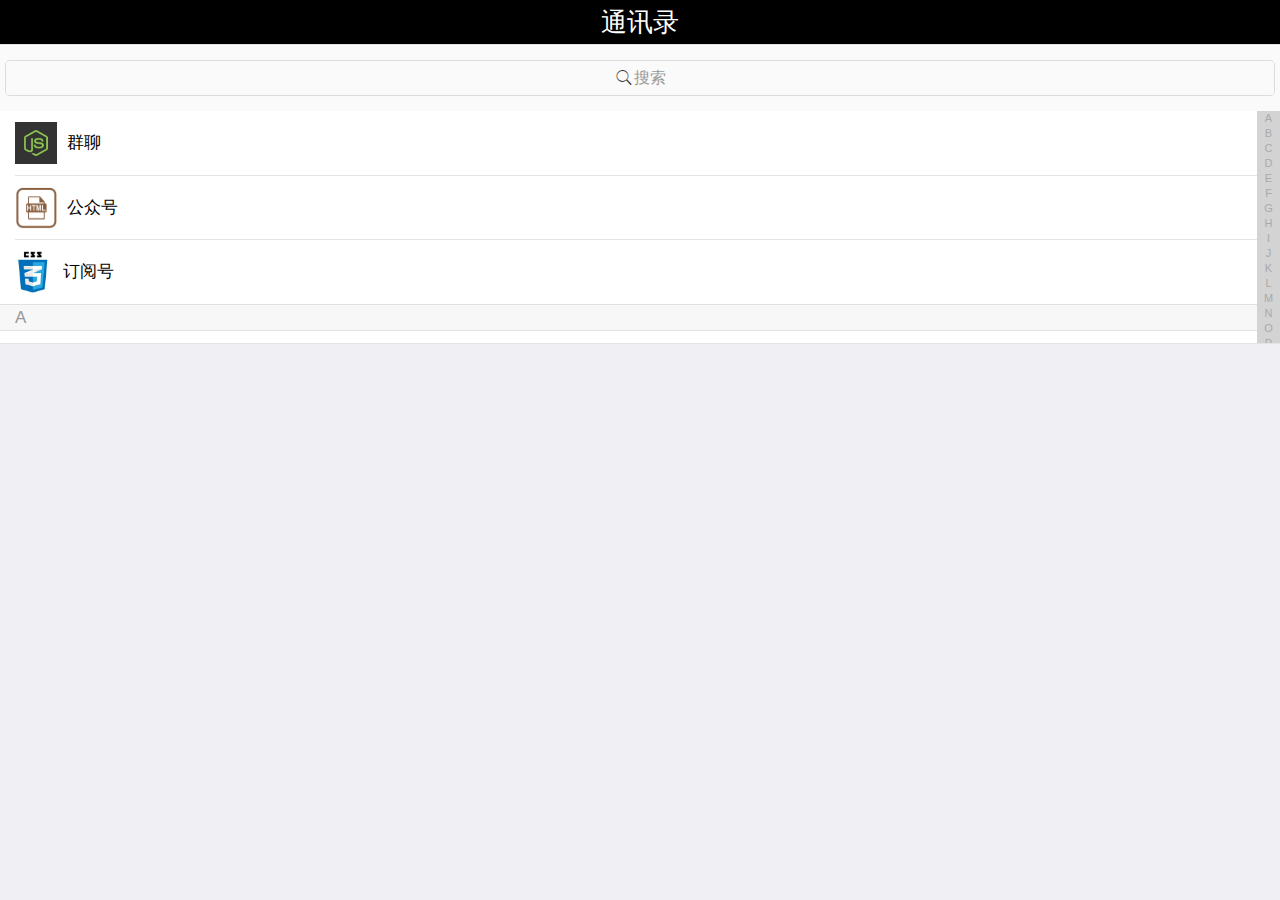
<file: models/address-book/address-book.html>
<!DOCTYPE html>
<html>
	<head>
		<meta charset="UTF-8">
		<meta name="viewport" content="width=device-width,initial-scale=1,minimum-scale=1,maximum-scale=1,user-scalable=no" />	
		<title></title>
		<link rel="stylesheet" type="text/css" href="../../common/mui.css"/>
		<link rel="stylesheet" type="text/css" href="address-book.css"/>
		<link href="../../common/mui.indexedlist.css" rel="stylesheet" />

	</head>
	<body>
		
		<header class="mui-bar mui-bar-nav">
			<h1 class="mui-title">通讯录</h1>
		</header>
		
		<div class="mui-content">
			<div id='list' class="mui-indexed-list">
				
				<div class="mui-indexed-list-search mui-input-row mui-search">
					<input type="search" class="mui-input-clear mui-indexed-list-search-input" placeholder="搜索">
				</div>
				
				<div class="mui-indexed-list-bar">
					<a>A</a>
					<a>B</a>
					<a>C</a>
					<a>D</a>
					<a>E</a>
					<a>F</a>
					<a>G</a>
					<a>H</a>
					<a>I</a>
					<a>J</a>
					<a>K</a>
					<a>L</a>
					<a>M</a>
					<a>N</a>
					<a>O</a>
					<a>P</a>
					<a>Q</a>
					<a>R</a>
					<a>S</a>
					<a>T</a>
					<a>U</a>
					<a>V</a>
					<a>W</a>
					<a>X</a>
					<a>Y</a>
					<a>Z</a>
				</div>
				<div class="mui-indexed-list-alert"></div>
				<div class="mui-indexed-list-inner">
					<div class="mui-indexed-list-empty-alert">没有数据</div>
					<ul class="mui-table-view">


						    <li class="mui-table-view-cell mui-media">
						        <a href="javascript:;">
						            <img class="mui-media-object mui-pull-left" src="../../img/tech1.png">
						            <div class="mui-media-body">
						                群聊

						            </div>
						        </a>
						    </li>
						    <li class="mui-table-view-cell mui-media">
						        <a href="javascript:;">
						            <img class="mui-media-object mui-pull-left" src="../../img/tech2.png">
						            <div class="mui-media-body">
						                公众号

						            </div>
						        </a>
						    </li>
						    <li class="mui-table-view-cell mui-media">
						        <a href="javascript:;">
						            <img class="mui-media-object mui-pull-left" src="../../img/tech3.png">
						            <div class="mui-media-body">
						                订阅号

						            </div>
						        </a>
						    </li>
						<li data-group="A" class="mui-table-view-divider mui-indexed-list-group">A</li>
						<li data-value="AKU" data-tags="AKeSu" class="mui-table-view-cell mui-indexed-list-item">阿克苏机场</li>
						<li data-value="BPL" data-tags="ALaShanKou" class="mui-table-view-cell mui-indexed-list-item">阿拉山口机场</li>
						<li data-value="AAT" data-tags="ALeTai" class="mui-table-view-cell mui-indexed-list-item">阿勒泰机场</li>
						<li data-value="NGQ" data-tags="ALiKunSha" class="mui-table-view-cell mui-indexed-list-item">阿里昆莎机场</li>
						<li data-value="AQG" data-tags="AnQingTianZhuShan" class="mui-table-view-cell mui-indexed-list-item">安庆天柱山机场</li>
						<li data-value="MFM" data-tags="AoMenGuoJi" class="mui-table-view-cell mui-indexed-list-item">澳门国际机场</li>
						<li data-group="B" class="mui-table-view-divider mui-indexed-list-group">B</li>
						<li data-value="BSD" data-tags="BaoShan" class="mui-table-view-cell mui-indexed-list-item">保山机场</li>
						<li data-value="BAV" data-tags="BaoTou" class="mui-table-view-cell mui-indexed-list-item">包头机场</li>
						<li data-value="BHY" data-tags="BeiHaiFuCheng" class="mui-table-view-cell mui-indexed-list-item">北海福成机场</li>
						<li data-value="NAY" data-tags="BeiJingNanYuan" class="mui-table-view-cell mui-indexed-list-item">北京南苑机场</li>
						<li data-value="PEK" data-tags="BeiJingShouDuGuoJi" class="mui-table-view-cell mui-indexed-list-item">北京首都国际机场</li>
						<li data-group="C" class="mui-table-view-divider mui-indexed-list-group">C</li>
						<li data-value="NBS" data-tags="ChangBaiShan" class="mui-table-view-cell mui-indexed-list-item">长白山机场</li>
						<li data-value="CGQ" data-tags="ChangChunLongJiaGuoJi" class="mui-table-view-cell mui-indexed-list-item">长春龙嘉国际机场</li>
						<li data-value="CGD" data-tags="ChangDeTaoHuaYuan" class="mui-table-view-cell mui-indexed-list-item">常德桃花源机场</li>
						<li data-value="BPX" data-tags="ChangDuBangDa" class="mui-table-view-cell mui-indexed-list-item">昌都邦达机场</li>
						<li data-value="CSX" data-tags="ChangShaHuangHuaGuoJi" class="mui-table-view-cell mui-indexed-list-item">长沙黄花国际机场</li>
						<li data-value="CIH" data-tags="ChangZhiWangCun" class="mui-table-view-cell mui-indexed-list-item">长治王村机场</li>
						<li data-value="CZX" data-tags="ChangZhouBenNiu" class="mui-table-view-cell mui-indexed-list-item">常州奔牛机场</li>
						<li data-value="CTU" data-tags="ChengDuShuangLiuGuoJi" class="mui-table-view-cell mui-indexed-list-item">成都双流国际机场</li>
						<li data-value="CIF" data-tags="ChiFeng" class="mui-table-view-cell mui-indexed-list-item">赤峰机场</li>
						<li data-group="D" class="mui-table-view-divider mui-indexed-list-group">D</li>
						<li data-value="DLU" data-tags="DaLi" class="mui-table-view-cell mui-indexed-list-item">大理机场</li>
						<li data-value="DLC" data-tags="DaLianZhouShuiZiGuoJi" class="mui-table-view-cell mui-indexed-list-item">大连周水子国际机场</li>
						<li data-value="DQA" data-tags="DaQingSaErTu" class="mui-table-view-cell mui-indexed-list-item">大庆萨尔图机场</li>
						<li data-value="DAT" data-tags="DaTongDongWangZhuang" class="mui-table-view-cell mui-indexed-list-item">大同东王庄机场</li>
						<li data-value="DAX" data-tags="DaZhouHeShi" class="mui-table-view-cell mui-indexed-list-item">达州河市机场</li>
						<li data-value="DDG" data-tags="DanDongLangTou" class="mui-table-view-cell mui-indexed-list-item">丹东浪头机场</li>
						<li data-value="LUM" data-tags="DeHongMangShi" class="mui-table-view-cell mui-indexed-list-item">德宏芒市机场</li>
						<li data-value="DIG" data-tags="DiQingXiangGeLiLa" class="mui-table-view-cell mui-indexed-list-item">迪庆香格里拉机场</li>
						<li data-value="DOY" data-tags="DongYing" class="mui-table-view-cell mui-indexed-list-item">东营机场</li>
						<li data-value="DNH" data-tags="DunHuang" class="mui-table-view-cell mui-indexed-list-item">敦煌机场</li>
						<li data-group="E" class="mui-table-view-divider mui-indexed-list-group">E</li>
						<li data-value="DSN" data-tags="EErDuoSi" class="mui-table-view-cell mui-indexed-list-item">鄂尔多斯机场</li>
						<li data-value="ENH" data-tags="EnShiXuJiaPing" class="mui-table-view-cell mui-indexed-list-item">恩施许家坪机场</li>
						<li data-value="ERL" data-tags="ErLianHaoTeSaiWuSuGuoJi" class="mui-table-view-cell mui-indexed-list-item">二连浩特赛乌苏国际机场</li>
						<li data-group="F" class="mui-table-view-divider mui-indexed-list-group">F</li>
						<li data-value="FUG" data-tags="FuYangXiGuan" class="mui-table-view-cell mui-indexed-list-item">阜阳西关机场</li>
						<li data-value="FOC" data-tags="FuZhouChangLeGuoJi" class="mui-table-view-cell mui-indexed-list-item">福州长乐国际机场</li>
						<li data-group="G" class="mui-table-view-divider mui-indexed-list-group">G</li>
						<li data-value="KOW" data-tags="GanZhouHuangJin" class="mui-table-view-cell mui-indexed-list-item">赣州黄金机场</li>
						<li data-value="GOQ" data-tags="GeErMu" class="mui-table-view-cell mui-indexed-list-item">格尔木机场</li>
						<li data-value="GYU" data-tags="GuYuanLiuPanShan" class="mui-table-view-cell mui-indexed-list-item">固原六盘山机场</li>
						<li data-value="GYS" data-tags="GuangYuanPanLong" class="mui-table-view-cell mui-indexed-list-item">广元盘龙机场</li>
						<li data-value="CAN" data-tags="GuangZhouBaiYunGuoJi" class="mui-table-view-cell mui-indexed-list-item">广州白云国际机场</li>
						<li data-value="KWL" data-tags="GuiLinLiangJiangGuoJi" class="mui-table-view-cell mui-indexed-list-item">桂林两江国际机场</li>
						<li data-value="KWE" data-tags="GuiYangLongDongBaoGuoJi" class="mui-table-view-cell mui-indexed-list-item">贵阳龙洞堡国际机场</li>
						<li data-group="H" class="mui-table-view-divider mui-indexed-list-group">H</li>
						<li data-value="HRB" data-tags="HaErBinTaiPingGuoJi" class="mui-table-view-cell mui-indexed-list-item">哈尔滨太平国际机场</li>
						<li data-value="HMI" data-tags="HaMi" class="mui-table-view-cell mui-indexed-list-item">哈密机场</li>
						<li data-value="HAK" data-tags="HaiKouMeiLanGuoJi" class="mui-table-view-cell mui-indexed-list-item">海口美兰国际机场</li>
						<li data-value="HLD" data-tags="HaiLaErDongShanGuoJi" class="mui-table-view-cell mui-indexed-list-item">海拉尔东山国际机场</li>
						<li data-value="HDG" data-tags="HanDan" class="mui-table-view-cell mui-indexed-list-item">邯郸机场</li>
						<li data-value="HZG" data-tags="HanZhong" class="mui-table-view-cell mui-indexed-list-item">汉中机场</li>
						<li data-value="HGH" data-tags="HangZhouXiaoShanGuoJi" class="mui-table-view-cell mui-indexed-list-item">杭州萧山国际机场</li>
						<li data-value="HFE" data-tags="HeFeiLuoGangGuoJi" class="mui-table-view-cell mui-indexed-list-item">合肥骆岗国际机场</li>
						<li data-value="HTN" data-tags="HeTian" class="mui-table-view-cell mui-indexed-list-item">和田机场</li>
						<li data-value="HEK" data-tags="HeiHe" class="mui-table-view-cell mui-indexed-list-item">黑河机场</li>
						<li data-value="HET" data-tags="HuHeHaoTeBaiTaGuoJi" class="mui-table-view-cell mui-indexed-list-item">呼和浩特白塔国际机场</li>
						<li data-value="HIA" data-tags="HuaiAnLianShui" class="mui-table-view-cell mui-indexed-list-item">淮安涟水机场</li>
						<li data-value="TXN" data-tags="HuangShanTunXiGuoJi" class="mui-table-view-cell mui-indexed-list-item">黄山屯溪国际机场</li>
						<li data-group="J" class="mui-table-view-divider mui-indexed-list-group">J</li>
						<li data-value="TNA" data-tags="JiNanYaoQiangGuoJi" class="mui-table-view-cell mui-indexed-list-item">济南遥墙国际机场</li>
						<li data-value="JNG" data-tags="JiNingQuFu" class="mui-table-view-cell mui-indexed-list-item">济宁曲阜机场</li>
						<li data-value="JXA" data-tags="JiXiXingKaiHu" class="mui-table-view-cell mui-indexed-list-item">鸡西兴凯湖机场</li>
						<li data-value="JMU" data-tags="JiaMuSiDongJiao" class="mui-table-view-cell mui-indexed-list-item">佳木斯东郊机场</li>
						<li data-value="JGN" data-tags="JiaYuGuan" class="mui-table-view-cell mui-indexed-list-item">嘉峪关机场</li>
						<li data-value="JNZ" data-tags="JinZhouXiaoLingZi" class="mui-table-view-cell mui-indexed-list-item">锦州小岭子机场</li>
						<li data-value="JDZ" data-tags="JingDeZhen" class="mui-table-view-cell mui-indexed-list-item">景德镇机场</li>
						<li data-value="JGS" data-tags="JingGangShan" class="mui-table-view-cell mui-indexed-list-item">井冈山机场</li>
						<li data-value="JIU" data-tags="JiuJiangLuShan" class="mui-table-view-cell mui-indexed-list-item">九江庐山机场</li>
						<li data-value="JZH" data-tags="JiuZhaiHuangLong" class="mui-table-view-cell mui-indexed-list-item">九寨黄龙机场</li>
						<li data-group="K" class="mui-table-view-divider mui-indexed-list-group">K</li>
						<li data-value="KHG" data-tags="KaShi" class="mui-table-view-cell mui-indexed-list-item">喀什机场</li>
						<li data-value="KRY" data-tags="KeLaMaYi" class="mui-table-view-cell mui-indexed-list-item">克拉玛依机场</li>
						<li data-value="KCA" data-tags="KuCheGuiZi" class="mui-table-view-cell mui-indexed-list-item">库车龟兹机场</li>
						<li data-value="KRL" data-tags="KuErLe" class="mui-table-view-cell mui-indexed-list-item">库尔勒机场</li>
						<li data-value="KMG" data-tags="KunMingWuJiaBaGuoJi" class="mui-table-view-cell mui-indexed-list-item">昆明巫家坝国际机场</li>
						<li data-group="L" class="mui-table-view-divider mui-indexed-list-group">L</li>
						<li data-value="LXA" data-tags="LaSaGongGa" class="mui-table-view-cell mui-indexed-list-item">拉萨贡嘎机场</li>
						<li data-value="LHW" data-tags="LanZhouZhongChuan" class="mui-table-view-cell mui-indexed-list-item">兰州中川机场</li>
						<li data-value="LJG" data-tags="LiJiangSanYi" class="mui-table-view-cell mui-indexed-list-item">丽江三义机场</li>
						<li data-value="HZH" data-tags="LiPing" class="mui-table-view-cell mui-indexed-list-item">黎平机场</li>
						<li data-value="LYG" data-tags="LianYunGangBaiTaBu" class="mui-table-view-cell mui-indexed-list-item">连云港白塔埠机场</li>
						<li data-value="LNJ" data-tags="LinCang" class="mui-table-view-cell mui-indexed-list-item">临沧机场</li>
						<li data-value="LYI" data-tags="LinYi" class="mui-table-view-cell mui-indexed-list-item">临沂机场</li>
						<li data-value="LZY" data-tags="LinZhiMiLin" class="mui-table-view-cell mui-indexed-list-item">林芝米林机场</li>
						<li data-value="LZH" data-tags="LiuZhouBaiLian" class="mui-table-view-cell mui-indexed-list-item">柳州白莲机场</li>
						<li data-value="LCX" data-tags="LongYanGuanZhiShan" class="mui-table-view-cell mui-indexed-list-item">龙岩冠豸山机场</li>
						<li data-value="LZO" data-tags="LuZhouLanTian" class="mui-table-view-cell mui-indexed-list-item">泸州蓝田机场</li>
						<li data-value="LYA" data-tags="LuoYangBeiJiao" class="mui-table-view-cell mui-indexed-list-item">洛阳北郊机场</li>
						<li data-group="M" class="mui-table-view-divider mui-indexed-list-group">M</li>
						<li data-value="NZH" data-tags="ManZhouLiXiJiao" class="mui-table-view-cell mui-indexed-list-item">满洲里西郊机场</li>
						<li data-value="MIG" data-tags="MianYangNanJiao" class="mui-table-view-cell mui-indexed-list-item">绵阳南郊机场</li>
						<li data-value="OHE" data-tags="MoHeGuLian" class="mui-table-view-cell mui-indexed-list-item">漠河古莲机场</li>
						<li data-value="MDG" data-tags="MuDanJiangHaiLang" class="mui-table-view-cell mui-indexed-list-item">牡丹江海浪机场</li>
						<li data-group="N" class="mui-table-view-divider mui-indexed-list-group">N</li>
						<li data-value="KHN" data-tags="NanChangChangBeiGuoJi" class="mui-table-view-cell mui-indexed-list-item">南昌昌北国际机场</li>
						<li data-value="NAO" data-tags="NanChongGaoPing" class="mui-table-view-cell mui-indexed-list-item">南充高坪机场</li>
						<li data-value="NKG" data-tags="NanJingLuKouGuoJi" class="mui-table-view-cell mui-indexed-list-item">南京禄口国际机场</li>
						<li data-value="NNG" data-tags="NanNingWuXu" class="mui-table-view-cell mui-indexed-list-item">南宁吴圩机场</li>
						<li data-value="NTG" data-tags="NanTongXingDong" class="mui-table-view-cell mui-indexed-list-item">南通兴东机场</li>
						<li data-value="NNY" data-tags="NanYangJiangYing" class="mui-table-view-cell mui-indexed-list-item">南阳姜营机场</li>
						<li data-value="NGB" data-tags="NingBoLiSheGuoJi" class="mui-table-view-cell mui-indexed-list-item">宁波栎社国际机场</li>
						<li data-group="P" class="mui-table-view-divider mui-indexed-list-group">P</li>
						<li data-value="SYM" data-tags="PuErSiMao" class="mui-table-view-cell mui-indexed-list-item">普洱思茅机场</li>
						<li data-group="Q" class="mui-table-view-divider mui-indexed-list-group">Q</li>
						<li data-value="NDG" data-tags="QiQiHaErSanJiaZi" class="mui-table-view-cell mui-indexed-list-item">齐齐哈尔三家子机场</li>
						<li data-value="SHP" data-tags="QinHuangDaoShanHaiGuan" class="mui-table-view-cell mui-indexed-list-item">秦皇岛山海关机场</li>
						<li data-value="TAO" data-tags="QingDaoLiuTingGuoJi" class="mui-table-view-cell mui-indexed-list-item">青岛流亭国际机场</li>
						<li data-value="JUZ" data-tags="QuZhou" class="mui-table-view-cell mui-indexed-list-item">衢州机场</li>
						<li data-value="JJN" data-tags="QuanZhouJinJiang" class="mui-table-view-cell mui-indexed-list-item">泉州晋江机场</li>
						<li data-group="R" class="mui-table-view-divider mui-indexed-list-group">R</li>
						<li data-value="RKZ" data-tags="RiKaZeHePing" class="mui-table-view-cell mui-indexed-list-item">日喀则和平机场</li>
						<li data-group="S" class="mui-table-view-divider mui-indexed-list-group">S</li>
						<li data-value="SYX" data-tags="SanYaFengHuangGuoJi" class="mui-table-view-cell mui-indexed-list-item">三亚凤凰国际机场</li>
						<li data-value="SWA" data-tags="ShanTouWaiSha" class="mui-table-view-cell mui-indexed-list-item">汕头外砂机场</li>
						<li data-value="SHA" data-tags="ShangHaiHongQiaoGuoJi" class="mui-table-view-cell mui-indexed-list-item">上海虹桥国际机场</li>
						<li data-value="PVG" data-tags="ShangHaiPuDongGuoJi" class="mui-table-view-cell mui-indexed-list-item">上海浦东国际机场</li>
						<li data-value="SZX" data-tags="ShenChouBaoAnGuoJi" class="mui-table-view-cell mui-indexed-list-item">深圳宝安国际机场</li>
						<li data-value="SHE" data-tags="ShenYangTaoXianGuoJi" class="mui-table-view-cell mui-indexed-list-item">沈阳桃仙国际机场</li>
						<li data-value="SJW" data-tags="ShiJiaZhuangZhengDingGuoJi" class="mui-table-view-cell mui-indexed-list-item">石家庄正定国际机场</li>
						<li data-value="WUX" data-tags="SuNanShuoFangGuoJi" class="mui-table-view-cell mui-indexed-list-item">苏南硕放国际机场</li>
						<li data-group="T" class="mui-table-view-divider mui-indexed-list-group">T</li>
						<li data-value="TCG" data-tags="TaCheng" class="mui-table-view-cell mui-indexed-list-item">塔城机场</li>
						<li data-value="TYN" data-tags="TaiYuanWuSuGuoJi" class="mui-table-view-cell mui-indexed-list-item">太原武宿国际机场</li>
						<li data-value="HYN" data-tags="TaiZhouLuQiao-HuangYanJiChang" class="mui-table-view-cell mui-indexed-list-item">台州路桥机场 (黄岩机场)</li>
						<li data-value="TVS" data-tags="TangShanSanNvHe" class="mui-table-view-cell mui-indexed-list-item">唐山三女河机场</li>
						<li data-value="TCZ" data-tags="TengChongTuoFeng" class="mui-table-view-cell mui-indexed-list-item">腾冲驼峰机场</li>
						<li data-value="TSN" data-tags="TianJinBinHaiGuoJi" class="mui-table-view-cell mui-indexed-list-item">天津滨海国际机场</li>
						<li data-value="TGO" data-tags="TongLiao" class="mui-table-view-cell mui-indexed-list-item">通辽机场</li>
						<li data-value="TEN" data-tags="TongRenFengHuang" class="mui-table-view-cell mui-indexed-list-item">铜仁凤凰机场</li>
						<li data-group="W" class="mui-table-view-divider mui-indexed-list-group">W</li>
						<li data-value="WXN" data-tags="WanZhouWuQiao" class="mui-table-view-cell mui-indexed-list-item">万州五桥机场</li>
						<li data-value="WEF" data-tags="WeiFang" class="mui-table-view-cell mui-indexed-list-item">潍坊机场</li>
						<li data-value="WEH" data-tags="WeiHaiDaShuiBo" class="mui-table-view-cell mui-indexed-list-item">威海大水泊机场</li>
						<li data-value="WNH" data-tags="WenShanPuZheHei" class="mui-table-view-cell mui-indexed-list-item">文山普者黑机场</li>
						<li data-value="WNZ" data-tags="WenZhouYongQiangGuoJi" class="mui-table-view-cell mui-indexed-list-item">温州永强国际机场</li>
						<li data-value="WUA" data-tags="WuHai" class="mui-table-view-cell mui-indexed-list-item">乌海机场</li>
						<li data-value="WUH" data-tags="WuHanTianHeGuoJi" class="mui-table-view-cell mui-indexed-list-item">武汉天河国际机场</li>
						<li data-value="HLH" data-tags="WuLanHaoTe" class="mui-table-view-cell mui-indexed-list-item">乌兰浩特机场</li>
						<li data-value="URC" data-tags="WuLuMuQiDiWoBaoGuoJi" class="mui-table-view-cell mui-indexed-list-item">乌鲁木齐地窝堡国际机场</li>
						<li data-value="WUS" data-tags="WuYiShan" class="mui-table-view-cell mui-indexed-list-item">武夷山机场</li>
						<li data-value="WUZ" data-tags="WuZhouChangZhouDao" class="mui-table-view-cell mui-indexed-list-item">梧州长洲岛机场</li>
						<li data-group="X" class="mui-table-view-divider mui-indexed-list-group">X</li>
						<li data-value="XIY" data-tags="XiAnXianYangGuoJi" class="mui-table-view-cell mui-indexed-list-item">西安咸阳国际机场</li>
						<li data-value="XIC" data-tags="XiChangQingShan" class="mui-table-view-cell mui-indexed-list-item">西昌青山机场</li>
						<li data-value="XIL" data-tags="XiLinHaoTe" class="mui-table-view-cell mui-indexed-list-item">锡林浩特机场</li>
						<li data-value="XNN" data-tags="XiNingCaoJiaBao" class="mui-table-view-cell mui-indexed-list-item">西宁曹家堡机场</li>
						<li data-value="JHG" data-tags="XiShuangBanNaGaSa" class="mui-table-view-cell mui-indexed-list-item">西双版纳嘎洒机场</li>
						<li data-value="XMN" data-tags="XiaMenGaoQiGuoJi" class="mui-table-view-cell mui-indexed-list-item">厦门高崎国际机场</li>
						<li data-value="HKG" data-tags="XiangGangGuoJi" class="mui-table-view-cell mui-indexed-list-item">香港国际机场</li>
						<li data-value="XFN" data-tags="XiangYangLiuJi" class="mui-table-view-cell mui-indexed-list-item">襄阳刘集机场</li>
						<li data-value="ACX" data-tags="XingYi" class="mui-table-view-cell mui-indexed-list-item">兴义机场</li>
						<li data-value="XUZ" data-tags="XuZhouGuanYin" class="mui-table-view-cell mui-indexed-list-item">徐州观音机场</li>
						<li data-group="Y" class="mui-table-view-divider mui-indexed-list-group">Y</li>
						<li data-value="ENY" data-tags="YanAnErShiLiBao" class="mui-table-view-cell mui-indexed-list-item">延安二十里堡机场</li>
						<li data-value="YNZ" data-tags="YanCheng" class="mui-table-view-cell mui-indexed-list-item">盐城机场</li>
						<li data-value="YNJ" data-tags="YanJiChaoYangChuan" class="mui-table-view-cell mui-indexed-list-item">延吉朝阳川机场</li>
						<li data-value="YNT" data-tags="YanTaiLaiShanGuoJi" class="mui-table-view-cell mui-indexed-list-item">烟台莱山国际机场</li>
						<li data-value="YBP" data-tags="YiBinCaiBa" class="mui-table-view-cell mui-indexed-list-item">宜宾菜坝机场</li>
						<li data-value="YIH" data-tags="YiChangSanXia" class="mui-table-view-cell mui-indexed-list-item">宜昌三峡机场</li>
						<li data-value="LDS" data-tags="YiChunLinDu" class="mui-table-view-cell mui-indexed-list-item">伊春林都机场</li>
						<li data-value="YIN" data-tags="YiNing" class="mui-table-view-cell mui-indexed-list-item">伊宁机场</li>
						<li data-value="YIW" data-tags="YiWu" class="mui-table-view-cell mui-indexed-list-item">义乌机场</li>
						<li data-value="INC" data-tags="YinChuanHeDong" class="mui-table-view-cell mui-indexed-list-item">银川河东机场</li>
						<li data-value="LLF" data-tags="YongZhouLingLing" class="mui-table-view-cell mui-indexed-list-item">永州零陵机场</li>
						<li data-value="UYN" data-tags="YuLinYuYang" class="mui-table-view-cell mui-indexed-list-item">榆林榆阳机场</li>
						<li data-value="YUS" data-tags="YuShuBaTang" class="mui-table-view-cell mui-indexed-list-item">玉树巴塘机场</li>
						<li data-value="YCU" data-tags="YunChengZhangXiao" class="mui-table-view-cell mui-indexed-list-item">运城张孝机场</li>
						<li data-group="Z" class="mui-table-view-divider mui-indexed-list-group">Z</li>
						<li data-value="ZHA" data-tags="ZhanJiang" class="mui-table-view-cell mui-indexed-list-item">湛江机场</li>
						<li data-value="ZAT" data-tags="ZhaoTong" class="mui-table-view-cell mui-indexed-list-item">昭通机场</li>
						<li data-value="CGO" data-tags="ZhengZhouXinZhengGuoJi" class="mui-table-view-cell mui-indexed-list-item">郑州新郑国际机场</li>
						<li data-value="HJJ" data-tags="ZhiJiang" class="mui-table-view-cell mui-indexed-list-item">芷江机场</li>
						<li data-value="CKG" data-tags="ZhongQingJiangBeiGuoJi" class="mui-table-view-cell mui-indexed-list-item">重庆江北国际机场</li>
						<li data-value="ZHY" data-tags="ZhongWeiXiangShan" class="mui-table-view-cell mui-indexed-list-item">中卫香山机场</li>
						<li data-value="HSN" data-tags="ZhouShanZhuJiaJian" class="mui-table-view-cell mui-indexed-list-item">舟山朱家尖机场</li>
						<li data-value="ZUH" data-tags="ZhuHaiSanZao" class="mui-table-view-cell mui-indexed-list-item">珠海三灶机场</li>						
					</ul>
				</div>
			</div>
		</div>
			
	</body>

	<script src='../../common/mui.js'></script>
	<script src='address-book.js'></script>
	<script src="../../common/mui.indexedlist.js"></script>

</html>
</file>
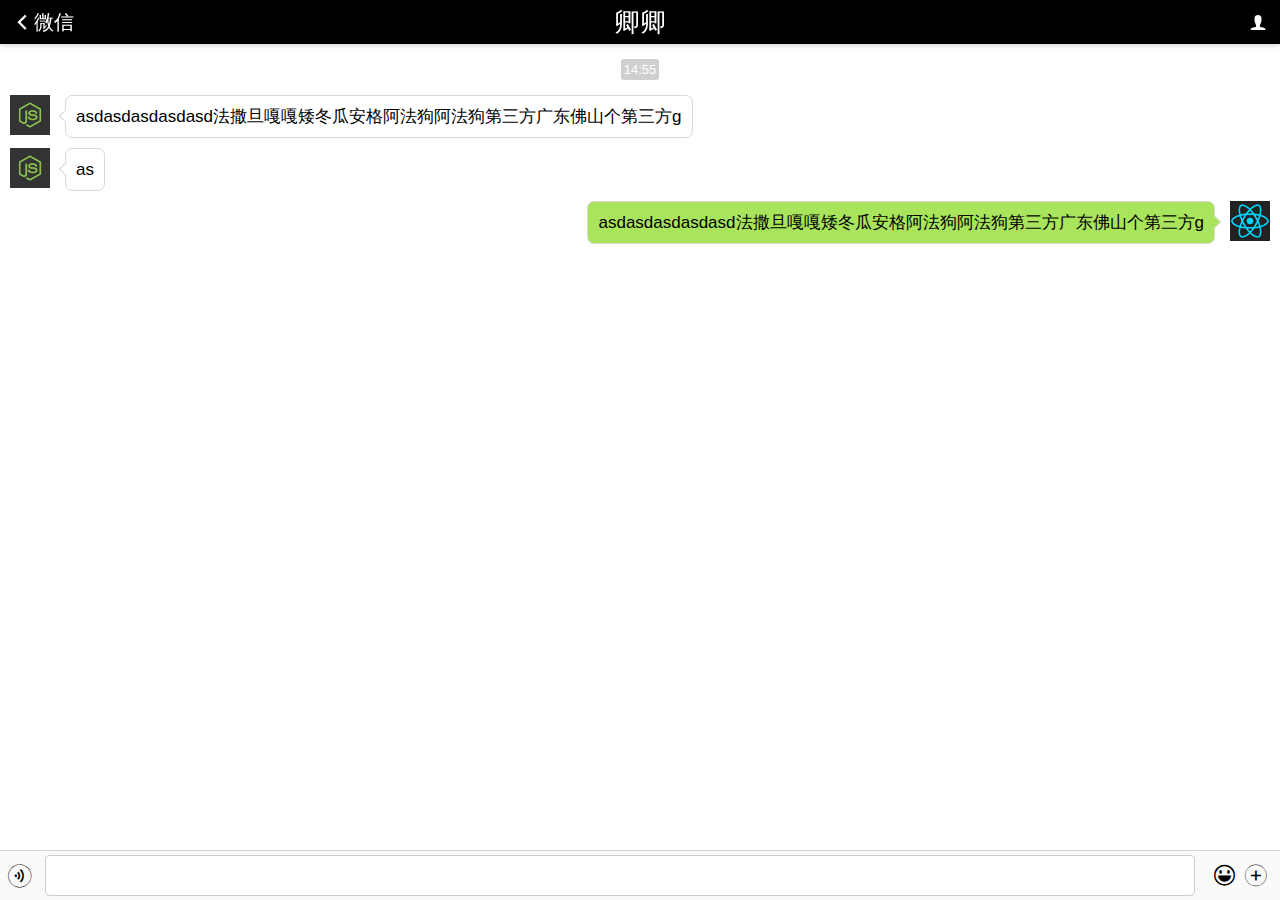
<file: models/chat/chat.html>
<!DOCTYPE html>
<html>

	<head>
		<meta charset="UTF-8">
		<meta name="viewport" content="width=device-width,initial-scale=1,minimum-scale=1,maximum-scale=1,user-scalable=no" />
		<title></title>
		<link rel="stylesheet" type="text/css" href="../../common/mui.css" />
		<link rel="stylesheet" type="text/css" href="../../common/fonts/chat/iconfont.css" />
		<link rel="stylesheet" type="text/css" href="chat.css" />
	</head>

	<body>
		<header class="mui-bar mui-bar-nav">
			<a class="mui-action-back mui-pull-left ht"><i class=" mui-icon mui-icon-left-nav"></i>微信</a>
			<h1 class="mui-title">卿卿</h1>
			<a class="mui-pull-right ht"><i class="mui-icon mui-icon-person-filled"></i></a>

		</header>
		
		<div class="mui-content">
			<div class="chat-list">
				
				<div class="chat-box-time">
					<span class='chat-time'>14:55</span>
				</div>
				
				<div class="chat-box chat-box-left mui-content-padded">
					<img class ="chat-avatar" src="../../img/tech1.png"/>
					<div class="chat-content">
						<div class="chat-content-inner">
							asdasdasdasdasd法撒旦嘎嘎矮冬瓜安格阿法狗阿法狗第三方广东佛山个第三方g
						</div>

						<div class="chat-content-arrow-left">
							
						</div>
					</div>
					
					<div class="clear-box">
				
					</div>
				</div>
				
				
				<div class="chat-box chat-box-left mui-content-padded">
					<img class ="chat-avatar" src="../../img/tech1.png"/>
					<div class="chat-content">
						<div class="chat-content-inner">
							as

						</div>

						<div class="chat-content-arrow-left">
							
						</div>
					</div>
					
					<div class="clear-box">
				
					</div>
				</div>
				
				
				
				<div class="chat-box chat-box-right mui-content-padded">
					<img class ="chat-avatar" src="../../img/tech6.png"/>
					<div class="chat-content">
						<div class="chat-content-inner">
							asdasdasdasdasd法撒旦嘎嘎矮冬瓜安格阿法狗阿法狗第三方广东佛山个第三方g
						</div>

						<div class="chat-content-arrow-right">
						</div>
					</div>
					
					<div class="clear-box">
				
					</div>
				</div>
				
				
				
			</div>
		</div>


		<footer>
			<div class="footer-left">
				<i class='mui-icon iconfont icon-voice'></i>
			</div>
			<div class="footer-center">
				<textarea id="msg-input" class="input-text"></textarea>
			</div>
			<div class="footer-right">
				<i class='mui-icon iconfont icon-haha' id='emotions'></i>
				<i class='mui-icon iconfont icon-add' id ='more'></i>
				<button type="button" id ='send' class="mui-btn">发送</button>
			</div>
		</footer>
	</body>
	
	<script type="text/javascript" src="../../common/realtime.brower.min.js"></script>
	<script src='../../common/mui.js'></script>
	<script src='chat.js'></script>
	
	<script>
			//初始化实时聊天
			var Realtime = require('leancloud-realtime').Realtime;
			var TextMessage = require('leanCloud-realtime').TextMessage;
			
			var realTime = new Realtime({
				appId:'asd124#$%^&NBDF'
				region:'cn'
			})
			
			
	</script>

</html>
</file>
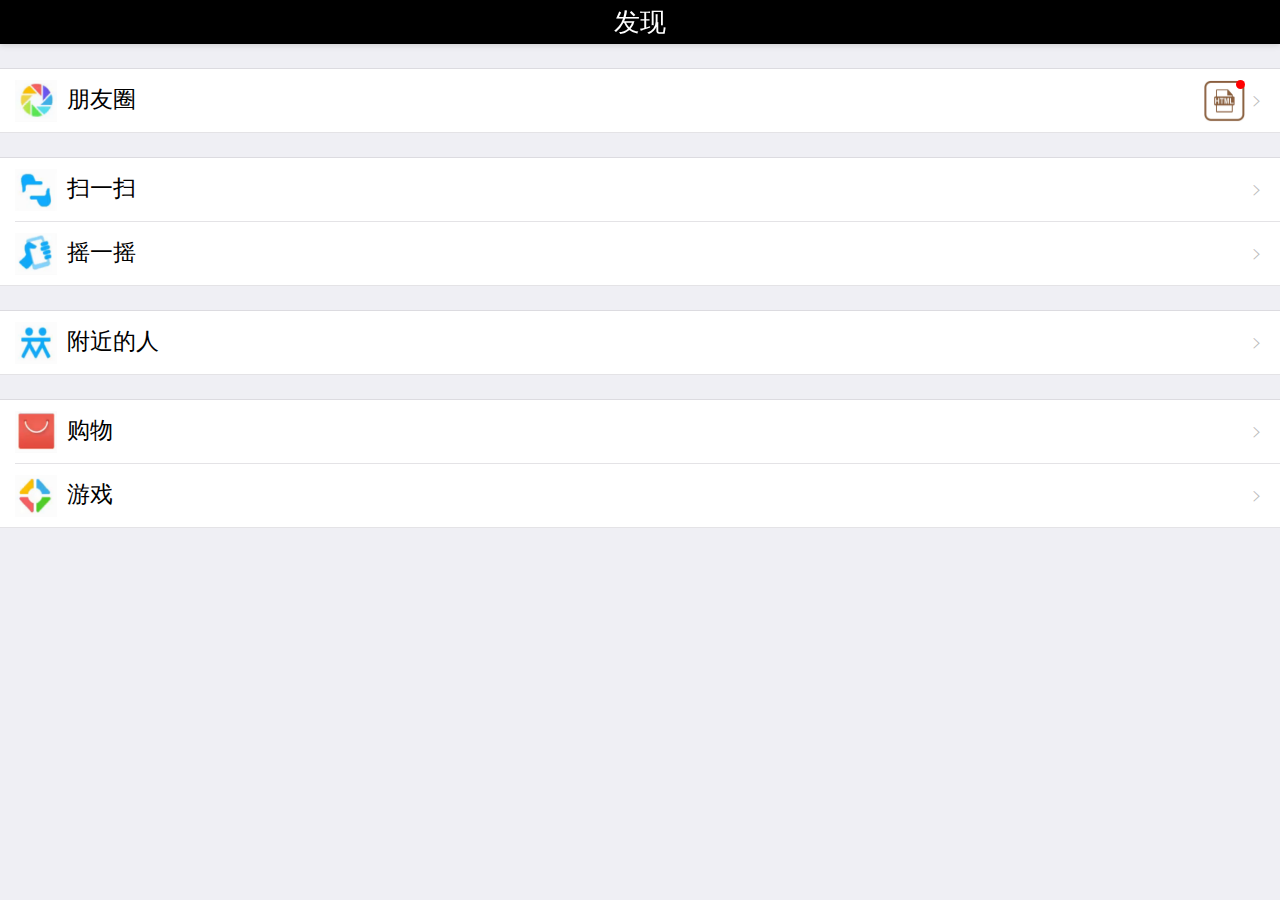
<file: models/discover/discover.html>
<!DOCTYPE html>
<html>

	<head>
		<meta charset="UTF-8">
		<meta name="viewport" content="width=device-width,initial-scale=1,minimum-scale=1,maximum-scale=1,user-scalable=no" />
		<title></title>
		<link rel="stylesheet" type="text/css" href="../../common/mui.css" />
		<link rel="stylesheet" type="text/css" href="discover.css" />

	</head>

	<body>
		<header class="mui-bar mui-bar-nav">
			<h1 class="mui-title">发现</h1>
		</header>

		<div class="mui-content">

			<ul class="mui-table-view">
				<li class="mui-table-view-cell">
					<a class="mui-navigate-right">
						<img class="mui-media-object mui-pull-left" src="../../img/friend.png">
						<span class="list-title">朋友圈</span>
						<span class="mui-media-object mui-pull-right">
							<img src = '../../img/tech2.png'/>
							<span id='red-point'></span>
						</span>
						
					</a>
				</li>
			</ul>
			
			
			<ul class="mui-table-view">
				<li class="mui-table-view-cell" id="scan">
					<a class="mui-navigate-right">
						<img class="mui-media-object mui-pull-left" src="../../img/scan.png">
						<span class="list-title">
		                    		扫一扫
		                    </span>
					</a>
				</li>
				<li class="mui-table-view-cell" id="shake">
					<a class="mui-navigate-right">
						<img class="mui-media-object mui-pull-left" src="../../img/shake.png">
						<span class="list-title">
		                    		摇一摇
		                </span>
					</a>
				</li>
			</ul>
			
			
			<ul class="mui-table-view">
				<li class="mui-table-view-cell">
					<a class="mui-navigate-right">
						<img class="mui-media-object mui-pull-left" src="../../img/near.png">
						<span class="list-title">
		                    		 附近的人
		                    </span>
					</a>
				</li>
			</ul>
			
			
			<ul class="mui-table-view">
				<li class="mui-table-view-cell">
					<a class="mui-navigate-right">
						<img class="mui-media-object mui-pull-left" src="../../img/shopping.png">
						<span class="list-title">
		                    	购物
		                    </span>
					</a>
				</li>
				<li class="mui-table-view-cell">
					<a class="mui-navigate-right">
						<img class="mui-media-object mui-pull-left" src="../../img/game.png">
						<span class="list-title">
		                    	游戏
		                    </span>
					</a>
				</li>
			</ul>

		
		</div>
	</body>

	<script src='../../common/mui.js'></script>
	<script src='discover.js'></script>

</html>
</file>
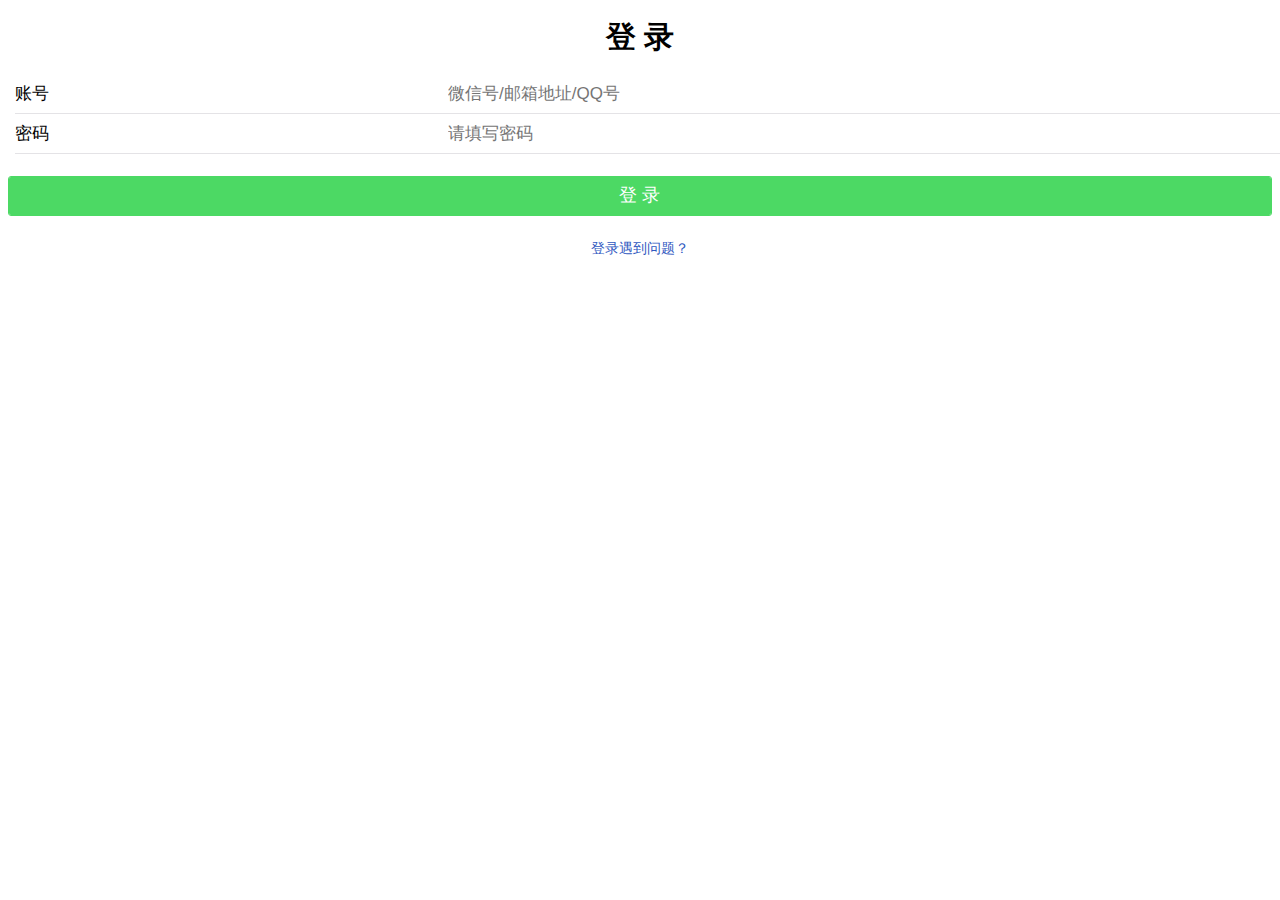
<file: models/login/login.html>
<!DOCTYPE html>
<html>
	<head>
		<meta charset="UTF-8">
		<meta name="viewport" content="width=device-width,initial-scale=1,minimum-scale=1,maximum-scale=1,user-scalable=no" />	
		<title></title>
		<link rel="stylesheet" type="text/css" href="../../common/mui.css"/>
		<link rel="stylesheet" type="text/css" href="login.css"/>
		<script src='../../common/mui.js'></script>
	</head>
	<body>
		
		<div class="mui-text-center">
			<h2>登 录</h2>
		</div>
		
		<form class="mui-input-group">
		    <div class="mui-input-row">
		        <label>账号</label>
		        <input name="username" type="text" class="mui-input-clear" placeholder="微信号/邮箱地址/QQ号">
		    </div>
		    
		     <div class="mui-input-row">
		        <label>密码</label>
		        <input name='password' type="password" class="mui-input-clear" placeholder="请填写密码">
		    </div>
		</form>
		
		<div class="mui-content-padded">
			<button id="login" type="button" class="mui-btn mui-btn-green">登 录</button>
		</div>
		
		<div class="mui-text-center mui-h5">
			<a href="" class='question'>登录遇到问题？</a>
		</div>

	</body>
	<script src="login.js"></script>

</html>
</file>
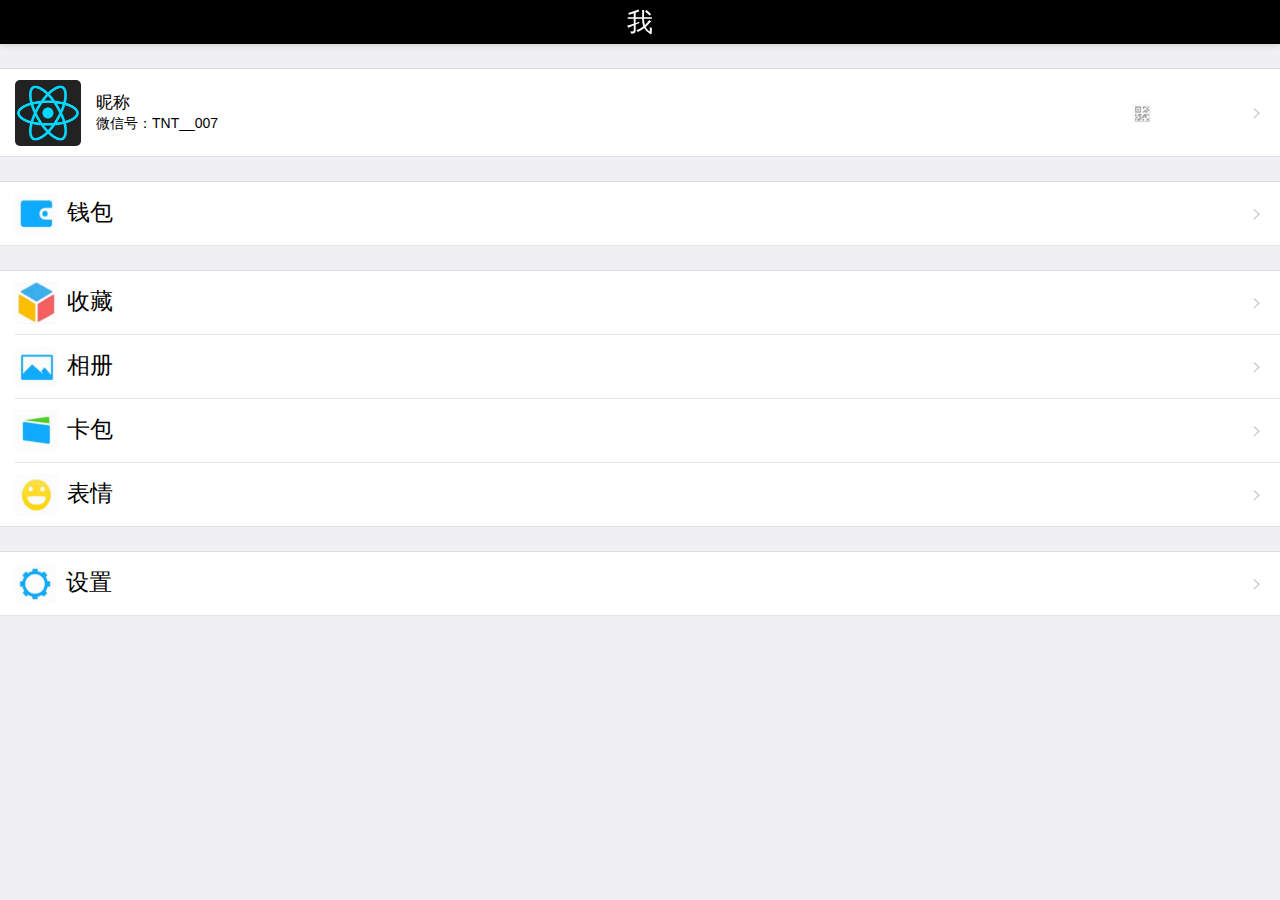
<file: models/mine/mine.html>
<!DOCTYPE html>
<html>

	<head>
		<meta charset="UTF-8">
		<meta name="viewport" content="width=device-width,initial-scale=1,minimum-scale=1,maximum-scale=1,user-scalable=no" />
		<title></title>
		<link rel="stylesheet" type="text/css" href="../../common/mui.css" />
		<link rel="stylesheet" type="text/css" href="mine.css" />
	</head>

	<body>
		<header class="mui-bar mui-bar-nav">
			<h1 class="mui-title">我</h1>
		</header>

		<div class="mui-content">
			<ul class="mui-table-view">
			    <li class="mui-table-view-cell mui-media">
			        <a href="javascript:;" class='mui-navigate-right'>
			            <img class="mui-media-object mui-pull-left" id ='my-photo' src="../../img/tech6.png">
			            <div class="mui-media-body nickname">
			                昵称
			                <p class="mui-ellipsis">微信号：TNT__007</p>
			            </div>

			            		<img class='code' src="../../img/code.png">

			        </a>
			    </li>
			
			</ul>
			
			
			<ul class="mui-table-view">
				<li class="mui-table-view-cell">
					<a class="mui-navigate-right">
						<img class="mui-media-object mui-pull-left" src="../../img/package.png">
						<span class="list-title">钱包</span>
					</a>
				</li>
			</ul>

			<ul class="mui-table-view">
				<li class="mui-table-view-cell">
					<a class="mui-navigate-right">
						<img class="mui-media-object mui-pull-left" src="../../img/save.png">
						<span class="list-title">收藏</span>
					</a>
				</li>

				<li class="mui-table-view-cell">
					<a class="mui-navigate-right">
						<img class="mui-media-object mui-pull-left" src="../../img/photo.png">
						<span class="list-title">相册</span>
					</a>
				</li>

				<li class="mui-table-view-cell">
					<a class="mui-navigate-right">
						<img class="mui-media-object mui-pull-left" src="../../img/card.png">
						<span class="list-title">卡包</span>
					</a>
				</li>

				<li class="mui-table-view-cell">
					<a class="mui-navigate-right">
						<img class="mui-media-object mui-pull-left" src="../../img/face.png">
						<span class="list-title">表情</span>
					</a>
				</li>
			</ul>

			<ul class="mui-table-view">
				<li class="mui-table-view-cell" id='setting'>
					<a class="mui-navigate-right">
						<img class="mui-media-object mui-pull-left" src="../../img/setting.png">
						<span class="list-title">设置</span>
					</a>
				</li>
			</ul>
		</div>
	</body>

	<script src='../../common/mui.js'></script>
	<script src='mine.js'></script>

</html>
</file>
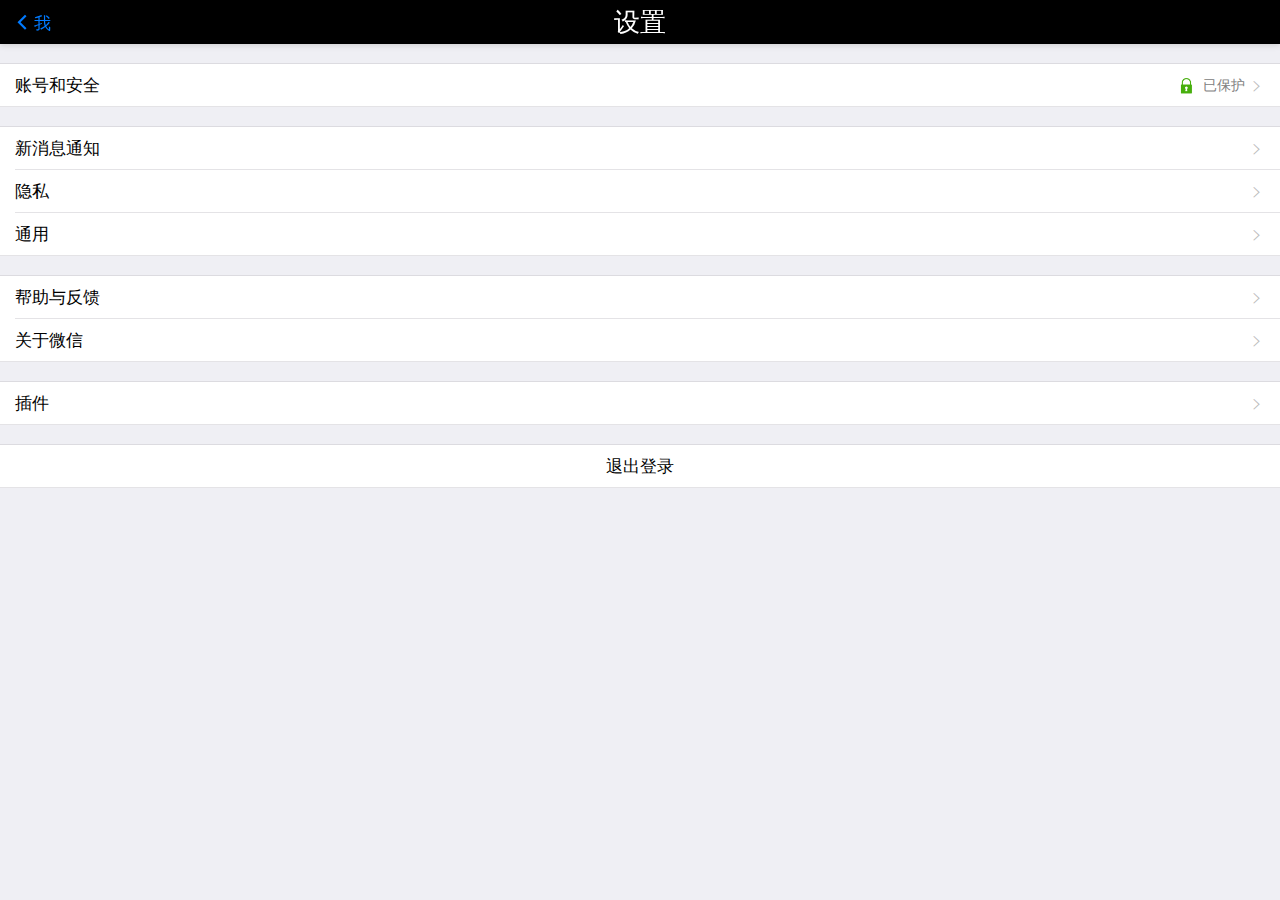
<file: models/setting/setting.html>
<!DOCTYPE html>
<html>

	<head>
		<meta charset="UTF-8">
		<meta name="viewport" content="width=device-width,initial-scale=1,minimum-scale=1,maximum-scale=1,user-scalable=no" />
		<title></title>
		<link rel="stylesheet" type="text/css" href="../../common/mui.css" />
		<link rel="stylesheet" type="text/css" href="setting.css" />
	</head>

	<body>
		<header class="mui-bar mui-bar-nav">
			<a class="mui-action-back mui-pull-left"><i class=" mui-icon mui-icon-left-nav"></i>我</a>
			<h1 class="mui-title">设置</h1>
		</header>

		<div class="mui-content">

		        <ul class="mui-table-view">
		            <li class="mui-table-view-cell">
		                <a class="mui-navigate-right">
		                    
		                    <span>账号和安全</span>
		                    <div class='safe-state'>
		                    		<img src="../../img/lock.png">
		                    		<span>已保护</span>
		                    </div>
		                </a>
		            </li>
		        </ul>

				 <ul class="mui-table-view">
		            <li class="mui-table-view-cell">
		                <a class="mui-navigate-right">
		                    新消息通知
		                </a>
		            </li>
		            <li class="mui-table-view-cell">
		                <a class="mui-navigate-right">
		                    隐私
		                </a>
		            </li>
		            <li class="mui-table-view-cell">
		                <a class="mui-navigate-right">
		                    通用
		                </a>
		            </li>
		        </ul>
		        
		         <ul class="mui-table-view">
		            <li class="mui-table-view-cell">
		                <a class="mui-navigate-right">
		                    帮助与反馈
		                </a>
		            </li>
		            <li class="mui-table-view-cell">
		                <a class="mui-navigate-right">
		                    关于微信
		                </a>
		            </li>
		        </ul>
		        
		        
		         <ul class="mui-table-view">
		            <li class="mui-table-view-cell">
		                <a class="mui-navigate-right">
		                    插件
		                </a>
		            </li>
		        </ul>
		        
		         <ul class="mui-table-view">
		            <li class="mui-table-view-cell mui-text-center">
		                <a href="#sheet" >
		                    退出登录
		                </a>
		            </li>
		        </ul>
		       	
		     
		      
		      	<div id="sheet" class="mui-popover mui-popover-bottom mui-popover-action ">
		      	    <!-- 可选择菜单 -->
		      	    <ul class="mui-table-view">
		      	      <li class="mui-table-view-cell loginout-tip">
		      	        推出以后不会删除历史数据，下次登陆后依然可以使用此账号
		      	      </li>
		      	      <li class="mui-table-view-cell">
		      	        <a href="#" id='logout'>退出登录</a>
		      	      </li>
		      	    </ul>
		      	    <!-- 取消菜单 -->
		      	    <ul class="mui-table-view">
		      	      <li class="mui-table-view-cell">
		      	        <a href="#sheet1" id='cancel'>取消</a>
		      	      </li>
		      	    </ul>
		      	</div>

		</div>

	
	</body>

	<script src='../../common/mui.js'></script>
	<script src='setting.js'></script>

</html>
</file>
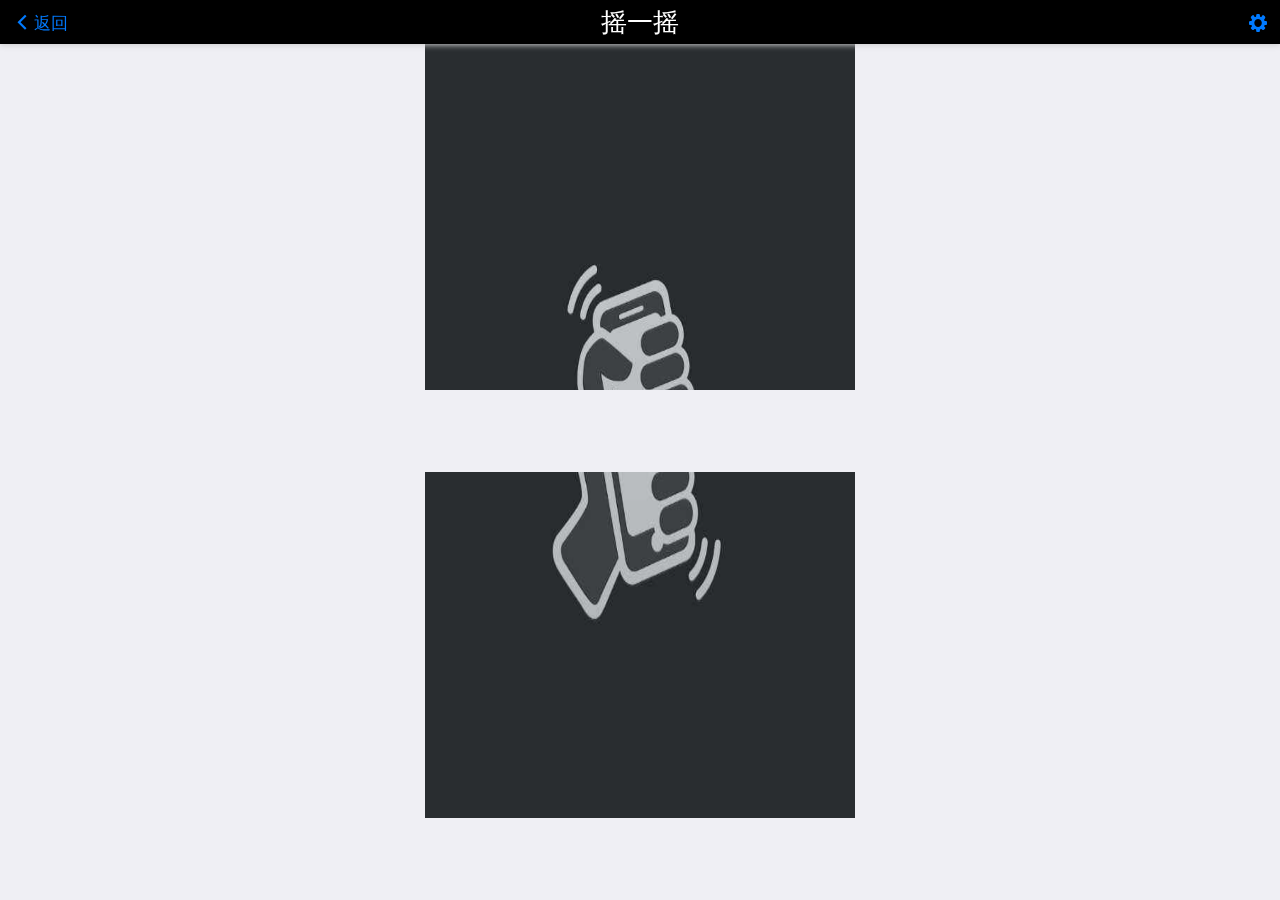
<file: models/shake/shake.html>
<!DOCTYPE html>
<html>

	<head>
		<meta charset="UTF-8">
		<meta name="viewport" content="width=device-width,initial-scale=1,minimum-scale=1,maximum-scale=1,user-scalable=no" />
		<title></title>
		<link rel="stylesheet" type="text/css" href="../../common/mui.css" />
		<link rel="stylesheet" type="text/css" href="shake.css" />
	</head>
	<script src='../../common/mui.js'></script>
	<body>
		<header class="mui-bar mui-bar-nav">
			<a class="mui-action-back mui-pull-left"><i class=" mui-icon mui-icon-left-nav"></i>返回</a>
			<h1 class="mui-title">摇一摇</h1>
			<a class="mui-pull-right"><i class=" mui-icon mui-icon-gear-filled"></i></a>
		</header>

		<div class="mui-content">
		    <div class="up">
		    		<img src="../../img/shakeup.png">
		    </div>
		    <div class="down">
		    		<img src="../../img/shakedown.png">
		    </div>
		</div>

	</body>


	<script src='shake.js'></script>

</html>
</file>
<file: models/address-book/address-book.css>
html,
body {
	height: 100%;
	overflow: hidden;
}

.mui-bar {
	-webkit-box-shadow: none;
	box-shadow: none;
}

.mui-media-body{
	line-height: 2.5;
}
.mui-indexed-list-bar,.mui-indexed-list-bar.active{
	background-color: transparent;
}
.mui-title{
	font-size: 26px;
	color: #FFF;
}

.mui-bar{
	background: #000;
}

.mui-indexed-list-search.mui-input-row.mui-search{
	margin:15px 5px;
	border-radius: 5px;
	border: 1px solid gainsboro;
	background: #FFF;
}
</file>
<file: common/mui.indexedlist.css>
.mui-indexed-list {
	position: relative;
	border-top: solid 1px #e3e3e3;
	border-bottom: solid 1px #e3e3e3;
	overflow: hidden;
	background-color: #fafafa;
	height: 300px;
	cursor: default;
}
.mui-indexed-list-inner {
	margin: 0px;
	padding: 0px;
	overflow-y: auto;
	border: none;
}
.mui-indexed-list-inner::-webkit-scrollbar {
	width: 0px;
	height: 0px;
	visibility: hidden;
}
.mui-indexed-list-empty-alert,
.mui-indexed-list-inner.empty ul {
	display: none;
}
.mui-indexed-list-inner.empty .mui-indexed-list-empty-alert {
	display: block;
}
.mui-indexed-list-empty-alert {
	padding: 30px 15px;
	text-align: center;
	color: #ccc;
	padding-right: 45px;
}
.mui-ios .mui-indexed-list-inner {
	width: calc(100% + 10px);
}
.mui-indexed-list-group,
.mui-indexed-list-item {
	padding-right: 45px;
}
.mui-ios .mui-indexed-list-group,
.mui-ios .mui-indexed-list-item,
.mui-ios .mui-indexed-list-empty-alert {
	padding-right: 55px;
}
.mui-indexed-list-group {
	background-color: #f7f7f7;
}
.mui-indexed-list-group {
	padding-top: 3px;
	padding-bottom: 3px;
}
.mui-indexed-list-search {
	border-bottom: solid 1px #e3e3e3;
	z-index: 15;
}
.mui-indexed-list-search.mui-search:before {
	margin-top: -10px;
}
.mui-indexed-list-search input {
	border-radius: 0px;
	margin: 0px;
	background-color: #fafafa;
}
.mui-indexed-list-bar {
	width: 23px;
	background-color: lightgrey;
	position: absolute;
	height: 100%;
	z-index: 10;
	right: 0px;
	-webkit-transition: .2s;
}
.mui-indexed-list-bar a {
	display: block;
	text-align: center;
	font-size: 11px;
	padding: 0px;
	margin: 0px;
	line-height: 15px;
	color: #aaa;
}
.mui-indexed-list-bar.active {
	background-color: rgb(200,200,200);
}
.mui-indexed-list-bar.active a {
	color: #333;
}
.mui-indexed-list-bar.active a.active {
	color: #007aff;
}
.mui-indexed-list-alert {
	position: absolute;
	z-index: 20;
	background-color: rgba(0, 0, 0, 0.5);
	width: 80px;
	height: 80px;
	left: 50%;
	top: 50%;
	margin-left: -40px;
	margin-top: -40px;
	border-radius: 40px;
	text-align: center;
	line-height: 80px;
	font-size: 35px;
	color: #fff;
	display: none;
	-webkit-transition: .2s;
}
.mui-indexed-list-alert.active {
	display: block;
}
</file>
<file: common/fonts/chat/iconfont.css>
@font-face {font-family: "iconfont";
  src: url('iconfont.eot?t=1513495497394'); /* IE9*/
  src: url('iconfont.eot?t=1513495497394#iefix') format('embedded-opentype'), /* IE6-IE8 */
  url('[data-uri]') format('woff'),
  url('iconfont.ttf?t=1513495497394') format('truetype'), /* chrome, firefox, opera, Safari, Android, iOS 4.2+*/
  url('iconfont.svg?t=1513495497394#iconfont') format('svg'); /* iOS 4.1- */
}

.iconfont {
  font-family:"iconfont" !important;
  font-size:16px;
  font-style:normal;
  -webkit-font-smoothing: antialiased;
  -moz-osx-font-smoothing: grayscale;
}

.icon-haha:before { content: "\e618"; }

.icon-voice:before { content: "\e60f"; }

.icon-add:before { content: "\e602"; }
</file>
<file: models/chat/chat.css>
html,body,.mui-content{
	height: 100%;
	margin: 0;
	padding: 0;
	overflow: hidden;
	-webkit-user-select: none;
	background: #fff;
	
}
.mui-title{
	font-size: 26px;
	color: #FFF;
}
.mui-bar{
	background: #000;
}

.mui-action-back.mui-pull-left.ht,.mui-pull-right.ht{
	font-size: 20px;
	color: #FFF;
}

/*聊天气泡列表的父容器*/
.chat-list{
	height: 100%;
	overflow: auto;
	-webkit-user-select: none;
	padding-bottom: 50px;
}
.chat-box{
	clear:both;
}
.chat-box>.chat-avatar{
	height: 40px;
	width:40px;
}

.clear-box{
	clear:both
}
/*气泡*/
.chat-content{
	border:1px solid #D8D8D8;
	padding: 10px;
	border-radius: 7px;
	max-width:70%;
	min-width:35px;
	position: relative;
}
.chat-content .chat-content-inner{
	word-wrap: break-word;
}

/*左边气泡的位置*/
.chat-box-left .chat-content{
	float:left;	
	margin-left: 15px;

}
/*左边气泡的位置*/
.chat-box-left .chat-avatar{
	float:left;	
}

/*左边的箭头*/
.chat-content-arrow-left{
	width:10px;
	height: 10px;
	border: 1px solid #D8D8D8;
	background: #FFFFFF;
	border-top:none ;
	border-right: none;
	
	transform: rotateZ(45deg);
	-webkit-transform: rotateZ(45deg);
	position: absolute;
	left:-5px;
	top:15px
}
.chat-box .chat-box-left .mui-content-padded{
	float: left;
}





/*右气泡的位置*/

.chat-box .chat-box-right .mui-content-padded{
	float: right;
}

.chat-box-right .chat-content{
	float:right;	
	margin-right: 15px;
	background: #a9e55c;
}
/*右边气泡的位置*/
.chat-box-right .chat-avatar{
	float:right;	
}

/*右边的箭头*/
.chat-content-arrow-right{
	width:10px;
	height: 10px;
	border: 1px solid #D8D8D8;
	background: #FFFFFF;
	border-top:none ;
	border-left: none;
	
	transform: rotateZ(-45deg);
	-webkit-transform: rotateZ(-45deg);
	position: absolute;
	right:-5px;
	top:15px;
	background: #a9e55c;
}


/*聊天时间条*/
.chat-box-time{
	text-align: center;
	margin: 15px 0;
	font-size: 13px;
}
.chat-time{
	font-size: 13px;
	background-color: #cfcfcf;
	color: #FFFFFF;
	border-radius: 3px;
	padding: 3px;
}


/*底部*/
footer{
	position: fixed;
	left:0;
	bottom: 0;
	width:100%;
	height: 50px;
	min-height: 50px;
	background-color: #FAFAFA;
	border-top:1px solid lightgray;
	padding: 0 80px 0 40px;
}

.footer-left{
	height: 100%;
	width:40px;
	position: absolute;
	left: 0;
	bottom: 0;
	padding: 11px 4px;
	text-align: center;
}


.footer-center{
	height: 100%;
	padding: 4px 5px;
}


.footer-right{
	height: 100%;
	width:80px;
	position: absolute;
	right: 0;
	bottom: 0;
	padding: 11px 5px;
	text-align: center;
}
.icon-voice,.icon-add,.icon-haha{
	font-size: 28px;
	color: #000000;
}

.input-text{
	width:100%;
	height: 100%;
	border-radius: 5px;
	font-size: 16px;
	overflow: hidden;
}

#send{
	height: 35px;
	margin: 0;
	padding: 0;
	display: none;
	width: 98%;
	background-color:#a9e55c ;
	
}
</file>
<file: models/discover/discover.css>
.mui-media-object{
	background-size:70% 70%
}

.list-title{
	height: 38px;
	line-height: 38px;
	font-size: 23px;
}
.mui-table-view{
	margin-top: 25px;
}

.mui-title{
	font-size: 26px;
	color: #FFF;
}

.mui-bar{
	background: #000;
}



.mui-media-object.mui-pull-right{
		margin-right: 20px;
			position: relative;
}
.mui-media-object.mui-pull-right img{
	width:100%;
	height:100%;

}
#red-point{
	position: absolute;
	background: red;
	border-radius: 50%;
	top:0;
	right:0;
	width: 9px;
	height: 9px;
}
</file>
<file: models/login/login.css>
body{
	background: white;
}
.mui-content-padded,.mui-text-center{
	margin: 22px 8px  22px 8px;
}
.mui-btn-green{
	
	width: 100%;
	font-size: 18px;
}

.question{
	color: #3058bf
}

.mui-input-group::before,.mui-input-group::after{
	height: 0;
}
</file>
<file: models/mine/mine.css>
.mui-media-object{
	background-size:70% 70%
}

.list-title{
	height: 38px;
	line-height: 38px;
	font-size: 23px;
}
.mui-table-view{
	margin-top: 25px;
}

.mui-title{
	font-size: 26px;
	color: #FFF;
}

.mui-bar{
	background: #000;
}

#my-photo{
	max-width: 66px;
	height: 66px;	
	border-radius: 5px;
}

.mui-media-body.nickname{
	padding: 12px 5px;
}

.code{
	width:20px;
	height: 20px;
	position: absolute;
	top:50%;
	-webkit-transform:translateY(-50%);
	transform:translateY(-50%);
	right: 10%;
}

.mui-ellipsis{
	color: #000;
}
</file>
<file: models/setting/setting.css>
.mui-title{
	font-size: 26px;
	color: #FFF;
}

.mui-bar{
	background: #000;
}

.mui-table-view{
	margin: 20px 0px;
}

.safe-state{
	float: right;
	margin-right: 20px;
	font-size: 14px;
	color: gray;
	height: 16px;
}
.safe-state img{
	height:100%;
	padding-right: 5px;
	vertical-align: middle;
}

.loginout-tip{
	font-size: 18px;
	color: gray;
}
#logout{
	color: #da4442;
}
#cancel{
	margin-bottom: 0 !important;
}

#sheet{
	background: #e8e8ee;
}
</file>
<file: models/shake/shake.css>
html,body,.mui-content{
	width: 100%;
	height: 100%;
	overflow: hidden;
}
.up,.down{
	height: 50%;
	text-align: center;
	-webkit-transition: all .6s ease-in-out;
}
.up img,.down img{
	width:430px;
	height:346px;
}

.mui-title{
	font-size: 26px;
	color: #FFF;
}

.mui-bar{
	background: #000;
}
</file>
